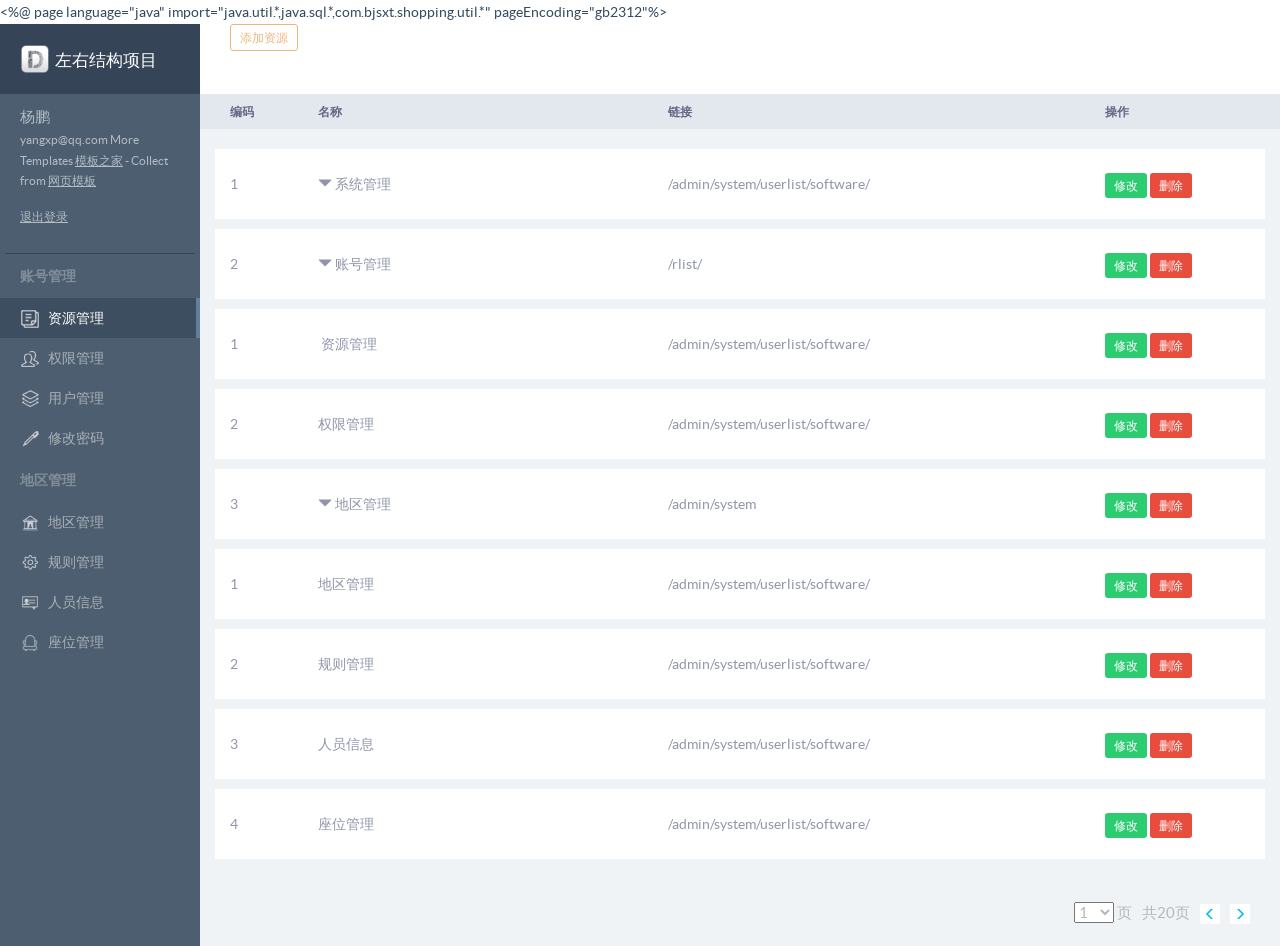
<file: 后台管理模板/index.html>
<%@ page language="java" import="java.util.*,java.sql.*,com.bjsxt.shopping.util.*" pageEncoding="gb2312"%>

<html lang="ch">

    <head>
        <meta charset="utf-8">
        <meta http-equiv="X-UA-Compatible" content="IE=edge">
        <meta name="description" content="左右结构项目，属于大人员的社交工具">
        <meta name="keywords" content="左右结构项目 社交 占座 ">
        <meta name="viewport" content="width=device-width, initial-scale=1, maximum-scale=1, user-scalable=no">
        <meta name="format-detection" content="telephone=no">
        <title>Bootstrap左右结构响应式后台管理模板</title>
        <script src="js/jquery.min.js"></script>
        <script src="js/bootstrap.min.js"></script>
        <script>
            $(function() {
                $(".meun-item").click(function() {
                    $(".meun-item").removeClass("meun-item-active");
                    $(this).addClass("meun-item-active");
                    var itmeObj = $(".meun-item").find("img");
                    itmeObj.each(function() {
                        var items = $(this).attr("src");
                        items = items.replace("_grey.png", ".png");
                        items = items.replace(".png", "_grey.png")
                        $(this).attr("src", items);
                    });
                    var attrObj = $(this).find("img").attr("src");
                    ;
                    attrObj = attrObj.replace("_grey.png", ".png");
                    $(this).find("img").attr("src", attrObj);
                });
                $("#topAD").click(function() {
                    $("#topA").toggleClass(" glyphicon-triangle-right");
                    $("#topA").toggleClass(" glyphicon-triangle-bottom");
                });
                $("#topBD").click(function() {
                    $("#topB").toggleClass(" glyphicon-triangle-right");
                    $("#topB").toggleClass(" glyphicon-triangle-bottom");
                });
                $("#topCD").click(function() {
                    $("#topC").toggleClass(" glyphicon-triangle-right");
                    $("#topC").toggleClass(" glyphicon-triangle-bottom");
                });
                $(".toggle-btn").click(function() {
                    $("#leftMeun").toggleClass("show");
                    $("#rightContent").toggleClass("pd0px");
                })
            })
        </script>
        <!--[if lt IE 9]>
  <script src="js/html5shiv.min.js"></script>
  <script src="js/respond.min.js"></script>
<![endif]-->
        <link href="css/bootstrap.min.css" rel="stylesheet">
        <link rel="stylesheet" type="text/css" href="css/common.css" />
        <link rel="stylesheet" type="text/css" href="css/slide.css" />
        <link rel="stylesheet" type="text/css" href="css/bootstrap.min.css" />
        <link rel="stylesheet" type="text/css" href="css/flat-ui.min.css" />
        <link rel="stylesheet" type="text/css" href="css/jquery.nouislider.css">
    </head>

    <body>
        <div id="wrap">
            <!-- 左侧菜单栏目块 -->
            <div class="leftMeun" id="leftMeun">
                <div id="logoDiv">
                    <p id="logoP"><img id="logo" alt="左右结构项目" src="images/logo.png"><span>左右结构项目</span></p>
                </div>
                <div id="personInfor">
                    <p id="userName">杨鹏</p>
                    <p><span>yangxp@qq.com</span> More Templates <a href="http://www.cssmoban.com/" target="_blank" title="模板之家">模板之家</a> - Collect from <a href="http://www.cssmoban.com/" title="网页模板" target="_blank">网页模板</a></p>
                    <p>
                        <a>退出登录</a>
                    </p>
                </div>
                <div class="meun-title">账号管理</div>
                <div class="meun-item meun-item-active" href="#sour" aria-controls="sour" role="tab" data-toggle="tab"><img src="images/icon_source.png">资源管理</div>
                <div class="meun-item" href="#char" aria-controls="char" role="tab" data-toggle="tab"><img src="images/icon_chara_grey.png">权限管理</div>
                <div class="meun-item" href="#user" aria-controls="user" role="tab" data-toggle="tab"><img src="images/icon_user_grey.png">用户管理</div>
                <div class="meun-item" href="#chan" aria-controls="chan" role="tab" data-toggle="tab"><img src="images/icon_change_grey.png">修改密码</div>
                <div class="meun-title">地区管理</div>
                <div class="meun-item" href="#scho" aria-controls="scho" role="tab" data-toggle="tab"><img src="images/icon_house_grey.png">地区管理</div>
                <div class="meun-item" href="#regu" aria-controls="regu" role="tab" data-toggle="tab"><img src="images/icon_rule_grey.png">规则管理</div>
                <div class="meun-item" href="#stud" aria-controls="stud" role="tab" data-toggle="tab"><img src="images/icon_card_grey.png">人员信息</div>
                <div class="meun-item" href="#sitt" aria-controls="sitt" role="tab" data-toggle="tab"><img src="images/icon_char_grey.png">座位管理</div>
            </div>
            <!-- 右侧具体内容栏目 -->
            <div id="rightContent">
                <a class="toggle-btn" id="nimei">
                    <i class="glyphicon glyphicon-align-justify"></i>
                </a>
                <!-- Tab panes -->
                <div class="tab-content">
                    <!-- 资源管理模块 -->
                    <div role="tabpanel" class="tab-pane active" id="sour">
                        <div class="check-div form-inline">
                            <button class="btn btn-yellow btn-xs" data-toggle="modal" data-target="#addSource">添加资源</button>
                        </div>
                        <div class="data-div">
                            <div class="row tableHeader">
                                <div class="col-lg-1 col-md-1 col-sm-1 col-xs-1 ">
                                    编码
                                </div>
                                <div class="col-lg-4 col-md-4 col-sm-4 col-xs-4">
                                    名称
                                </div>
                                <div class="col-lg-5 col-md-5 col-sm-5 col-xs-5">
                                    链接
                                </div>
                                <div class="col-lg-2 col-md-2 col-sm-2 col-xs-2">
                                    操作
                                </div>
                            </div>
                            <div class="tablebody">
                                <div class="row">
                                    <div class="col-lg-1 col-md-1 col-sm-1 col-xs-1">
                                        1
                                    </div>
                                    <div id="topAD" class="col-lg-4 col-md-4 col-sm-4 col-xs-4" role="button" data-toggle="collapse" data-parent="#accordion" href="#collapseSystem" aria-expanded="true" aria-controls="collapseOne">
                                        <span id="topA" class="glyphicon  glyphicon-triangle-bottom  "></span> <span>系统管理</span>
                                    </div>
                                    <div class="col-lg-5 col-md-5 col-sm-5 col-xs-5">
                                        /admin/system/userlist/software/
                                    </div>
                                    <div class="col-lg-2 col-md-2 col-sm-2 col-xs-2">
                                        <button class="btn btn-success btn-xs" data-toggle="modal" data-target="#changeSource">修改</button>
                                        <button class="btn btn-danger btn-xs" data-toggle="modal" data-target="#deleteSource">删除</button>
                                    </div>
                                </div>

                                <!--系统管理折叠狂-->

                                <div id="collapseSystem" class="collapse in" aria-expanded="true">
                                    <div class="row">
                                        <div class="col-lg-1 col-md-1 col-sm-1 col-xs-1 levl2 ">
                                            2
                                        </div>
                                        <div id="topBD" onClick="changeA()" class="col-lg-4 col-md-4 col-sm-4 col-xs-4 levl2" role="button" data-toggle="collapse" data-parent="#accordion" href="#collapseAccount" aria-expanded="true" aria-controls="collapseOne">
                                            <span onClick="changeB()" id="topB" class="glyphicon glyphicon-triangle-bottom"></span> <span>账号管理</span>
                                        </div>
                                        <div class="col-lg-5 col-md-5 col-sm-5 col-xs-5">
                                            /rlist/
                                        </div>
                                        <div class="col-lg-2 col-md-2 col-sm-2 col-xs-2">
                                            <button class="btn btn-success btn-xs" data-toggle="modal" data-target="#changeSource">修改</button>
                                            <button class="btn btn-danger btn-xs" data-toggle="modal" data-target="#deleteSource">删除</button>
                                        </div>
                                    </div>
                                    <!--用户管理折叠狂-->
                                    <div id="collapseAccount" class="collapse in" aria-expanded="true">
                                        <div class="row">
                                            <div class="col-lg-1 col-md-1 col-sm-1 col-xs-1 levl3 ">
                                                1
                                            </div>
                                            <div class="col-lg-4 col-md-4 col-sm-4 col-xs-4  levl3">
                                                <span class=""> &nbsp;</span><span>资源管理</span>
                                            </div>
                                            <div class="col-lg-5 col-md-5 col-sm-5 col-xs-5">
                                                /admin/system/userlist/software/
                                            </div>
                                            <div class="col-lg-2 col-md-2 col-sm-2 col-xs-2">
                                                <button class="btn btn-success btn-xs" data-toggle="modal" data-target="#changeSource">修改</button>
                                                <button class="btn btn-danger btn-xs" data-toggle="modal" data-target="#deleteSource">删除</button>
                                            </div>
                                        </div>
                                        <div class="row">
                                            <div class="col-lg-1 col-md-1 col-sm-1 col-xs-1  levl3 ">
                                                2
                                            </div>
                                            <div class="col-lg-4 col-md-4 col-sm-4 col-xs-4  levl3">
                                                <span></span><span>权限管理</span>
                                            </div>
                                            <div class="col-lg-5 col-md-5 col-sm-5 col-xs-5">
                                                /admin/system/userlist/software/
                                            </div>
                                            <div class="col-lg-2 col-md-2 col-sm-2 col-xs-2">
                                                <button class="btn btn-success btn-xs" data-toggle="modal" data-target="#changeSource">修改</button>
                                                <button class="btn btn-danger btn-xs" data-toggle="modal" data-target="#deleteSource">删除</button>
                                            </div>
                                        </div>
                                    </div>

                                    <div class="row">
                                        <div class="col-lg-1 col-md-1 col-sm-1 col-xs-1 levl2 ">
                                            3
                                        </div>
                                        <div id="topCD" class="col-lg-4 col-md-4 col-sm-4 col-xs-4 levl2" role="button" data-toggle="collapse" data-parent="#accordion" href="#collapseSchool" aria-expanded="true" aria-controls="collapseOne">
                                            <span id="topC" onClick="changeC()" class="glyphicon glyphicon-triangle-bottom"></span><span> 地区管理</span>
                                        </div>
                                        <div class="col-lg-5 col-md-5 col-sm-5 col-xs-5">
                                            /admin/system
                                        </div>
                                        <div class="col-lg-2 col-md-2 col-sm-2 col-xs-2">
                                            <button class="btn btn-success btn-xs" data-toggle="modal" data-target="#changeSource">修改</button>
                                            <button class="btn btn-danger btn-xs" data-toggle="modal" data-target="#deleteSource">删除</button>
                                        </div>
                                    </div>
                                    <!--地区管理折叠狂-->
                                    <div id="collapseSchool" class="collapse in" aria-expanded="true">
                                        <div class="row">
                                            <div class="col-lg-1 col-md-1 col-sm-1 col-xs-1  levl3">
                                                1
                                            </div>
                                            <div class="col-lg-4 col-md-4 col-sm-4 col-xs-4   levl3">
                                                <span></span><span>地区管理</span>
                                            </div>
                                            <div class="col-lg-5 col-md-5 col-sm-5 col-xs-5">
                                                /admin/system/userlist/software/
                                            </div>
                                            <div class="col-lg-2 col-md-2 col-sm-2 col-xs-2">
                                                <button class="btn btn-success btn-xs" data-toggle="modal" data-target="#changeSource">修改</button>
                                                <button class="btn btn-danger btn-xs" data-toggle="modal" data-target="#deleteSource">删除</button>
                                            </div>
                                        </div>
                                        <div class="row">
                                            <div class="col-lg-1 col-md-1 col-sm-1 col-xs-1 levl3">
                                                2
                                            </div>
                                            <div class="col-lg-4 col-md-4 col-sm-4 col-xs-4  levl3">
                                                <span></span><span>规则管理</span>
                                            </div>
                                            <div class="col-lg-5 col-md-5 col-sm-5 col-xs-5">
                                                /admin/system/userlist/software/
                                            </div>
                                            <div class="col-lg-2 col-md-2 col-sm-2 col-xs-2">
                                                <button class="btn btn-success btn-xs " data-toggle="modal " data-target="#changeSource ">修改</button>
                                                <button class="btn btn-danger btn-xs " data-toggle="modal " data-target="#deleteSource ">删除</button>
                                            </div>
                                        </div>
                                        <div class="row ">
                                            <div class="col-lg-1 col-md-1 col-sm-1 col-xs-1 levl3 ">
                                                3
                                            </div>
                                            <div class="col-lg-4 col-md-4 col-sm-4 col-xs-4 levl3">
                                                <span></span><span>人员信息</span>
                                            </div>
                                            <div class="col-lg-5 col-md-5 col-sm-5 col-xs-5">
                                                /admin/system/userlist/software/
                                            </div>
                                            <div class="col-lg-2 col-md-2 col-sm-2 col-xs-2">
                                                <button class="btn btn-success btn-xs" data-toggle="modal" data-target="#changeSource">修改</button>
                                                <button class="btn btn-danger btn-xs" data-toggle="modal" data-target="#deleteSource">删除</button>
                                            </div>
                                        </div>
                                        <div class="row">
                                            <div class="col-lg-1 col-md-1 col-sm-1 col-xs-1   levl3">
                                                4
                                            </div>
                                            <div class="col-lg-4 col-md-4 col-sm-4 col-xs-4  levl3">
                                                <span></span><span>座位管理</span>
                                            </div>
                                            <div class="col-lg-5 col-md-5 col-sm-5 col-xs-5">
                                                /admin/system/userlist/software/
                                            </div>
                                            <div class="col-lg-2 col-md-2 col-sm-2 col-xs-2 ">
                                                <button class="btn btn-success btn-xs" data-toggle="modal" data-target="#changeSource">修改</button>
                                                <button class="btn btn-danger btn-xs" data-toggle="modal" data-target="#deleteSource">删除</button>
                                            </div>
                                        </div>
                                    </div>
                                </div>
                            </div>
                        </div>
                        <!--页码块-->
                        <footer class="footer">
                            <ul class="pagination">
                                <li>
                                    <select>
                                        <option>1</option>
                                        <option>2</option>
                                        <option>3</option>
                                        <option>4</option>
                                        <option>5</option>
                                        <option>6</option>
                                        <option>7</option>
                                        <option>8</option>
                                        <option>9</option>
                                        <option>10</option>
                                    </select>
                                    页
                                </li>
                                <li class="gray">
                                    共20页
                                </li>
                                <li>
                                    <i class="glyphicon glyphicon-menu-left">
                                    </i>
                                </li>
                                <li>
                                    <i class="glyphicon glyphicon-menu-right">
                                    </i>
                                </li>
                            </ul>
                        </footer>
                        <!--弹出窗口 添加资源-->
                        <div class="modal fade" id="addSource" role="dialog" aria-labelledby="gridSystemModalLabel">
                            <div class="modal-dialog" role="document">
                                <div class="modal-content">
                                    <div class="modal-header">
                                        <button type="button" class="close" data-dismiss="modal" aria-label="Close"><span aria-hidden="true">&times;</span></button>
                                        <h4 class="modal-title" id="gridSystemModalLabel">添加资源</h4>
                                    </div>
                                    <div class="modal-body">
                                        <div class="container-fluid">
                                            <form class="form-horizontal">
                                                <div class="form-group ">
                                                    <label for="sName" class="col-xs-3 control-label">名称：</label>
                                                    <div class="col-xs-8 ">
                                                        <input type="email" class="form-control input-sm duiqi" id="sName" placeholder="">
                                                    </div>
                                                </div>
                                                <div class="form-group">
                                                    <label for="sLink" class="col-xs-3 control-label">链接：</label>
                                                    <div class="col-xs-8 ">
                                                        <input type="" class="form-control input-sm duiqi" id="sLink" placeholder="">
                                                    </div>
                                                </div>
                                                <div class="form-group">
                                                    <label for="sOrd" class="col-xs-3 control-label">排序：</label>
                                                    <div class="col-xs-8">
                                                        <input type="" class="form-control input-sm duiqi" id="sOrd" placeholder="">
                                                    </div>
                                                </div>
                                                <div class="form-group">
                                                    <label for="sKnot" class="col-xs-3 control-label">父节点：</label>
                                                    <div class="col-xs-8">
                                                        <input type="" class="form-control input-sm duiqi" id="sKnot" placeholder="">
                                                    </div>
                                                </div>
                                                <div class="form-group">
                                                    <label for="exampleInput1" class="col-xs-3 control-label">资源类型：</label>
                                                    <div class="col-xs-8">
                                                        <label class="control-label" for="anniu">
                                                            <input type="radio" name="leixing" id="anniu">菜单</label> &nbsp;&nbsp;&nbsp;&nbsp;&nbsp;&nbsp;&nbsp;&nbsp;
                                                        <label class="control-label" for="meun">
                                                            <input type="radio" name="leixing" id="meun"> 按钮</label>
                                                    </div>
                                                </div>
                                            </form>
                                        </div>
                                    </div>
                                    <div class="modal-footer">
                                        <button type="button" class="btn btn-xs btn-xs btn-white" data-dismiss="modal">取 消</button>
                                        <button type="button" class="btn btn-xs btn-xs btn-green">保 存</button>
                                    </div>
                                </div>
                                <!-- /.modal-content -->
                            </div>
                            <!-- /.modal-dialog -->
                        </div>
                        <!-- /.modal -->

                        <!--修改资源弹出窗口-->
                        <div class="modal fade" id="changeSource" role="dialog" aria-labelledby="gridSystemModalLabel">
                            <div class="modal-dialog" role="document">
                                <div class="modal-content">
                                    <div class="modal-header">
                                        <button type="button" class="close" data-dismiss="modal" aria-label="Close"><span aria-hidden="true">&times;</span></button>
                                        <h4 class="modal-title" id="gridSystemModalLabel">修改资源</h4>
                                    </div>
                                    <div class="modal-body">
                                        <div class="container-fluid">
                                            <form class="form-horizontal">
                                                <div class="form-group ">
                                                    <label for="sName" class="col-xs-3 control-label">名称：</label>
                                                    <div class="col-xs-8 ">
                                                        <input type="email" class="form-control input-sm duiqi" id="sName" placeholder="">
                                                    </div>
                                                </div>
                                                <div class="form-group">
                                                    <label for="sLink" class="col-xs-3 control-label">链接：</label>
                                                    <div class="col-xs-8 ">
                                                        <input type="" class="form-control input-sm duiqi" id="sLink" placeholder="">
                                                    </div>
                                                </div>
                                                <div class="form-group">
                                                    <label for="sOrd" class="col-xs-3 control-label">排序：</label>
                                                    <div class="col-xs-8">
                                                        <input type="" class="form-control input-sm duiqi" id="sOrd" placeholder="">
                                                    </div>
                                                </div>
                                                <div class="form-group">
                                                    <label for="sKnot" class="col-xs-3 control-label">父节点：</label>
                                                    <div class="col-xs-8">
                                                        <input type="" class="form-control input-sm duiqi" id="sKnot" placeholder="">
                                                    </div>
                                                </div>
                                                <div class="form-group">
                                                    <label for="exampleInput1" class="col-xs-3 control-label">资源类型：</label>
                                                    <div class="col-xs-8">
                                                        <label class="control-label" for="anniu">
                                                            <input type="radio" name="leixing" id="anniu">菜单</label> &nbsp;&nbsp;&nbsp;&nbsp;&nbsp;&nbsp;&nbsp;&nbsp;
                                                        <label class="control-label" for="meun">
                                                            <input type="radio" name="leixing" id="meun"> 按钮</label>
                                                    </div>
                                                </div>
                                            </form>
                                        </div>
                                    </div>
                                    <div class="modal-footer">
                                        <button type="button" class="btn btn-xs btn-white" data-dismiss="modal">取 消</button>
                                        <button type="button" class="btn btn-xs btn-green">保 存</button>
                                    </div>
                                </div>
                                <!-- /.modal-content -->
                            </div>
                            <!-- /.modal-dialog -->
                        </div>
                        <!-- /.modal -->
                        <!--弹出删除资源警告窗口-->
                        <div class="modal fade" id="deleteSource" role="dialog" aria-labelledby="gridSystemModalLabel">
                            <div class="modal-dialog" role="document">
                                <div class="modal-content">
                                    <div class="modal-header">
                                        <button type="button" class="close" data-dismiss="modal" aria-label="Close"><span aria-hidden="true">&times;</span></button>
                                        <h4 class="modal-title" id="gridSystemModalLabel">提示</h4>
                                    </div>
                                    <div class="modal-body">
                                        <div class="container-fluid">
                                            确定要删除该资源？删除后不可恢复！
                                        </div>
                                    </div>
                                    <div class="modal-footer">
                                        <button type="button" class="btn btn-xs btn-white" data-dismiss="modal">取 消</button>
                                        <button type="button" class="btn btn-xs btn-danger">保 存</button>
                                    </div>
                                </div>
                                <!-- /.modal-content -->
                            </div>
                            <!-- /.modal-dialog -->
                        </div>
                        <!-- /.modal -->
                    </div>
                    <!-- 权限管理模块 -->
                    <div role="tabpanel" class="tab-pane" id="char">

                        <div class="check-div">
                            <button class="btn btn-yellow btn-xs" data-toggle="modal" data-target="#addChar">添加权限</button>
                        </div>
                        <div class="data-div">
                            <div class="row tableHeader">
                                <div class="col-xs-1 ">
                                    编码
                                </div>
                                <div class="col-xs-4">
                                    权限名
                                </div>
                                <div class="col-xs-5">
                                    描述
                                </div>
                                <div class="col-xs-2">
                                    操作
                                </div>
                            </div>
                            <div class="tablebody">
                                <div class="row">
                                    <div class="col-xs-1 ">
                                        1
                                    </div>
                                    <div class="col-xs-4">
                                    </span><span>管理员</span>
                            </div>
                            <div class="col-xs-5">
                                管理员具有超年权限
                            </div>
                            <div class="col-xs-2">
                                <button class="btn btn-success btn-xs" data-toggle="modal" data-target="#changeChar">修改</button>
                                <button class="btn btn-danger btn-xs" data-toggle="modal" data-target="#deleteChar">删除</button>
                            </div>
                        </div>
                        <div class="row">
                            <div class="col-xs-1 ">
                                2
                            </div>
                            <div class="col-xs-4">
                                <span>游客</span>
                            </div>
                            <div class="col-xs-5">
                                可以查看信息
                            </div>
                            <div class="col-xs-2">
                                <button class="btn btn-success btn-xs">修改</button>
                                <button class="btn btn-danger btn-xs">删除</button>
                            </div>
                        </div>

                    </div>

                </div>
                <!--页码块-->
                <footer class="footer">
                    <ul class="pagination">
                        <li>
                            <select>
                                <option>1</option>
                                <option>2</option>
                                <option>3</option>
                                <option>4</option>
                                <option>5</option>
                                <option>6</option>
                                <option>7</option>
                                <option>8</option>
                                <option>9</option>
                                <option>10</option>
                            </select>
                            页
                        </li>
                        <li class="gray">
                            共20页
                        </li>
                        <li>
                            <i class="glyphicon glyphicon-menu-left">
                            </i>
                        </li>
                        <li>
                            <i class="glyphicon glyphicon-menu-right">
                            </i>
                        </li>
                    </ul>
                </footer>
                <!--增加权限弹出窗口-->
                <div class="modal fade" id="addChar" role="dialog" aria-labelledby="gridSystemModalLabel">
                    <div class="modal-dialog" role="document">
                        <div class="modal-content">
                            <div class="modal-header">
                                <button type="button" class="close" data-dismiss="modal" aria-label="Close"><span aria-hidden="true">&times;</span></button>
                                <h4 class="modal-title" id="gridSystemModalLabel">添加权限</h4>
                            </div>
                            <div class="modal-body">
                                <div class="container-fluid">
                                    <form class="form-horizontal">
                                        <div class="form-group ">
                                            <label for="sName" class="col-xs-3 control-label">权限名：</label>
                                            <div class="col-xs-6 ">
                                                <input type="email" class="form-control input-sm duiqi" id="sName" placeholder="">
                                            </div>
                                        </div>
                                        <div class="form-group">
                                            <label for="sLink" class="col-xs-3 control-label">描述：</label>
                                            <div class="col-xs-6 ">
                                                <textarea class="form-control input-sm duiqi"></textarea>
                                            </div>
                                        </div>
                                        <div class="form-group">
                                            <label for="sOrd" class="col-xs-3 control-label">系统资源：</label>
                                            <div class="col-xs-6">
                                                <input type="" class="form-control input-sm duiqi" id="sOrd" placeholder="">
                                            </div>
                                        </div>

                                    </form>
                                </div>
                            </div>
                            <div class="modal-footer">
                                <button type="button" class="btn btn-xs btn-white" data-dismiss="modal">取 消</button>
                                <button type="button" class="btn btn-xs btn-green">保 存</button>
                            </div>
                        </div>
                        <!-- /.modal-content -->
                    </div>
                    <!-- /.modal-dialog -->
                </div>
                <!-- /.modal -->

                <!--修改权限弹出窗口-->
                <div class="modal fade" id="changeChar" role="dialog" aria-labelledby="gridSystemModalLabel">
                    <div class="modal-dialog" role="document">
                        <div class="modal-content">
                            <div class="modal-header">
                                <button type="button" class="close" data-dismiss="modal" aria-label="Close"><span aria-hidden="true">&times;</span></button>
                                <h4 class="modal-title" id="gridSystemModalLabel">修改权限</h4>
                            </div>
                            <div class="modal-body">
                                <div class="container-fluid">
                                    <form class="form-horizontal">
                                        <div class="form-group ">
                                            <label for="sName" class="col-xs-3 control-label">权限名：</label>
                                            <div class="col-xs-6 ">
                                                <input type="email" class="form-control input-sm duiqi" id="sName" placeholder="">
                                            </div>
                                        </div>
                                        <div class="form-group">
                                            <label for="sLink" class="col-xs-3 control-label">描述：</label>
                                            <div class="col-xs-6 ">
                                                <textarea class="form-control input-sm duiqi"></textarea>
                                            </div>
                                        </div>
                                        <div class="form-group">
                                            <label for="sOrd" class="col-xs-3 control-label">系统资源：</label>
                                            <div class="col-xs-6">
                                                <input type="" class="form-control input-sm duiqi" id="sOrd" placeholder="">
                                            </div>
                                        </div>

                                    </form>
                                </div>
                            </div>
                            <div class="modal-footer">
                                <button type="button" class="btn btn-xs btn-white" data-dismiss="modal">取 消</button>
                                <button type="button" class="btn btn-xs btn-green">保 存</button>
                            </div>
                        </div>
                        <!-- /.modal-content -->
                    </div>
                    <!-- /.modal-dialog -->
                </div>
                <!-- /.modal -->

                <!--弹出删除权限警告窗口-->
                <div class="modal fade" id="deleteChar" role="dialog" aria-labelledby="gridSystemModalLabel">
                    <div class="modal-dialog" role="document">
                        <div class="modal-content">
                            <div class="modal-header">
                                <button type="button" class="close" data-dismiss="modal" aria-label="Close"><span aria-hidden="true">&times;</span></button>
                                <h4 class="modal-title" id="gridSystemModalLabel">提示</h4>
                            </div>
                            <div class="modal-body">
                                <div class="container-fluid">
                                    确定要删除该权限？删除后不可恢复！
                                </div>
                            </div>
                            <div class="modal-footer">
                                <button type="button" class="btn btn-xs btn-white" data-dismiss="modal">取 消</button>
                                <button type="button" class="btn btn-xs btn-danger">保 存</button>
                            </div>
                        </div>
                        <!-- /.modal-content -->
                    </div>
                    <!-- /.modal-dialog -->
                </div>
                <!-- /.modal -->

            </div>
            <!--用户管理模块-->
            <div role="tabpanel" class="tab-pane" id="user">
                <div class="check-div form-inline">
                    <div class="col-xs-3">
                        <button class="btn btn-yellow btn-xs" data-toggle="modal" data-target="#addUser">添加用户 </button>
                    </div>
                    <div class="col-xs-4">
                        <input type="text" class="form-control input-sm" placeholder="输入文字搜索">
                        <button class="btn btn-white btn-xs ">查 询 </button>
                    </div>
                    <div class="col-lg-3 col-lg-offset-2 col-xs-4" style=" padding-right: 40px;text-align: right;">
                        <label for="paixu">排序:&nbsp;</label>
                        <select class=" form-control">
                            <option>地区</option>
                            <option>地区</option>
                            <option>班期</option>
                            <option>性别</option>
                            <option>年龄</option>
                            <option>份数</option>
                        </select>
                    </div>
                </div>
                <div class="data-div">
                    <div class="row tableHeader">
                        <div class="col-xs-2 ">
                            用户名
                        </div>
                        <div class="col-xs-2">
                            地区
                        </div>
                        <div class="col-xs-2">
                            真实姓名
                        </div>
                        <div class="col-xs-2">
                            电话
                        </div>
                        <div class="col-xs-2">
                            状态
                        </div>
                        <div class="col-xs-2">
                            操作
                        </div>
                    </div>
                    <div class="tablebody">

                        <div class="row">
                            <div class="col-xs-2 ">
                                goodmoning
                            </div>
                            <div class="col-xs-2">
                                国际关系地区
                            </div>
                            <div class="col-xs-2">
                                李豆豆
                            </div>
                            <div class="col-xs-2">
                                13688889999
                            </div>
                            <div class="col-xs-2">
                                状态
                            </div>
                            <div class="col-xs-2">
                                <button class="btn btn-success btn-xs" data-toggle="modal" data-target="#reviseUser">修改</button>
                                <button class="btn btn-danger btn-xs" data-toggle="modal" data-target="#deleteUser">删除</button>
                            </div>
                        </div>

                    </div>

                </div>
                <!--页码块-->
                <footer class="footer">
                    <ul class="pagination">
                        <li>
                            <select>
                                <option>1</option>
                                <option>2</option>
                                <option>3</option>
                                <option>4</option>
                                <option>5</option>
                                <option>6</option>
                                <option>7</option>
                                <option>8</option>
                                <option>9</option>
                                <option>10</option>
                            </select>
                            页
                        </li>
                        <li class="gray">
                            共20页
                        </li>
                        <li>
                            <i class="glyphicon glyphicon-menu-left">
                            </i>
                        </li>
                        <li>
                            <i class="glyphicon glyphicon-menu-right">
                            </i>
                        </li>
                    </ul>
                </footer>

                <!--弹出添加用户窗口-->
                <div class="modal fade" id="addUser" role="dialog" aria-labelledby="gridSystemModalLabel">
                    <div class="modal-dialog" role="document">
                        <div class="modal-content">
                            <div class="modal-header">
                                <button type="button" class="close" data-dismiss="modal" aria-label="Close"><span aria-hidden="true">&times;</span></button>
                                <h4 class="modal-title" id="gridSystemModalLabel">添加用户</h4>
                            </div>
                            <div class="modal-body">
                                <div class="container-fluid">
                                    <form class="form-horizontal">
                                        <div class="form-group ">
                                            <label for="sName" class="col-xs-3 control-label">用户名：</label>
                                            <div class="col-xs-8 ">
                                                <input type="email" class="form-control input-sm duiqi" id="sName" placeholder="">
                                            </div>
                                        </div>
                                        <div class="form-group">
                                            <label for="sLink" class="col-xs-3 control-label">真实姓名：</label>
                                            <div class="col-xs-8 ">
                                                <input type="" class="form-control input-sm duiqi" id="sLink" placeholder="">
                                            </div>
                                        </div>
                                        <div class="form-group">
                                            <label for="sOrd" class="col-xs-3 control-label">电子邮箱：</label>
                                            <div class="col-xs-8">
                                                <input type="" class="form-control input-sm duiqi" id="sOrd" placeholder="">
                                            </div>
                                        </div>
                                        <div class="form-group">
                                            <label for="sKnot" class="col-xs-3 control-label">电话：</label>
                                            <div class="col-xs-8">
                                                <input type="" class="form-control input-sm duiqi" id="sKnot" placeholder="">
                                            </div>
                                        </div>
                                        <div class="form-group">
                                            <label for="sKnot" class="col-xs-3 control-label">地区：</label>
                                            <div class="col-xs-8">
                                                <select class=" form-control select-duiqi">
                                                    <option value="">国际关系地区</option>
                                                    <option value="">北京大学</option>
                                                    <option value="">天津大学</option>
                                                </select>
                                            </div>
                                        </div>
                                        <div class="form-group">
                                            <label for="sKnot" class="col-xs-3 control-label">权限：</label>
                                            <div class="col-xs-8">
                                                <select class=" form-control select-duiqi">
                                                    <option value="">管理员</option>
                                                    <option value="">普通用户</option>
                                                    <option value="">游客</option>
                                                </select>
                                            </div>
                                        </div>
                                        <div class="form-group">
                                            <label for="situation" class="col-xs-3 control-label">状态：</label>
                                            <div class="col-xs-8">
                                                <label class="control-label" for="anniu">
                                                    <input type="radio" name="situation" id="normal">正常</label> &nbsp;&nbsp;&nbsp;&nbsp;&nbsp;&nbsp;&nbsp;&nbsp;
                                                <label class="control-label" for="meun">
                                                    <input type="radio" name="situation" id="forbid"> 禁用</label>
                                            </div>
                                        </div>
                                    </form>
                                </div>
                            </div>
                            <div class="modal-footer">
                                <button type="button" class="btn btn-xs btn-white" data-dismiss="modal">取 消</button>
                                <button type="button" class="btn btn-xs btn-green">保 存</button>
                            </div>
                        </div>
                        <!-- /.modal-content -->
                    </div>
                    <!-- /.modal-dialog -->
                </div>
                <!-- /.modal -->

                <!--弹出修改用户窗口-->
                <div class="modal fade" id="reviseUser" role="dialog" aria-labelledby="gridSystemModalLabel">
                    <div class="modal-dialog" role="document">
                        <div class="modal-content">
                            <div class="modal-header">
                                <button type="button" class="close" data-dismiss="modal" aria-label="Close"><span aria-hidden="true">&times;</span></button>
                                <h4 class="modal-title" id="gridSystemModalLabel">修改用户</h4>
                            </div>
                            <div class="modal-body">
                                <div class="container-fluid">
                                    <form class="form-horizontal">
                                        <div class="form-group ">
                                            <label for="sName" class="col-xs-3 control-label">用户名：</label>
                                            <div class="col-xs-8 ">
                                                <input type="email" class="form-control input-sm duiqi" id="sName" placeholder="">
                                            </div>
                                        </div>
                                        <div class="form-group">
                                            <label for="sLink" class="col-xs-3 control-label">真实姓名：</label>
                                            <div class="col-xs-8 ">
                                                <input type="" class="form-control input-sm duiqi" id="sLink" placeholder="">
                                            </div>
                                        </div>
                                        <div class="form-group">
                                            <label for="sOrd" class="col-xs-3 control-label">电子邮箱：</label>
                                            <div class="col-xs-8">
                                                <input type="" class="form-control input-sm duiqi" id="sOrd" placeholder="">
                                            </div>
                                        </div>
                                        <div class="form-group">
                                            <label for="sKnot" class="col-xs-3 control-label">电话：</label>
                                            <div class="col-xs-8">
                                                <input type="" class="form-control input-sm duiqi" id="sKnot" placeholder="">
                                            </div>
                                        </div>
                                        <div class="form-group">
                                            <label for="sKnot" class="col-xs-3 control-label">地区：</label>
                                            <div class="col-xs-8">
                                                <input type="" class="form-control input-sm duiqi" id="sKnot" placeholder="">
                                            </div>
                                        </div>
                                        <div class="form-group">
                                            <label for="sKnot" class="col-xs-3 control-label">权限：</label>
                                            <div class="col-xs-8">
                                                <input type="" class="form-control input-sm duiqi" id="sKnot" placeholder="">
                                            </div>
                                        </div>
                                        <div class="form-group">
                                            <label for="situation" class="col-xs-3 control-label">状态：</label>
                                            <div class="col-xs-8">
                                                <label class="control-label" for="anniu">
                                                    <input type="radio" name="situation" id="normal">正常</label> &nbsp;&nbsp;&nbsp;&nbsp;&nbsp;&nbsp;&nbsp;&nbsp;
                                                <label class="control-label" for="meun">
                                                    <input type="radio" name="situation" id="forbid"> 禁用</label>
                                            </div>
                                        </div>
                                    </form>
                                </div>
                            </div>
                            <div class="modal-footer">
                                <button type="button" class="btn btn-xs btn-white" data-dismiss="modal">取 消</button>
                                <button type="button" class="btn btn-xs btn-green">保 存</button>
                            </div>
                        </div>
                        <!-- /.modal-content -->
                    </div>
                    <!-- /.modal-dialog -->
                </div>
                <!-- /.modal -->

                <!--弹出删除用户警告窗口-->
                <div class="modal fade" id="deleteUser" role="dialog" aria-labelledby="gridSystemModalLabel">
                    <div class="modal-dialog" role="document">
                        <div class="modal-content">
                            <div class="modal-header">
                                <button type="button" class="close" data-dismiss="modal" aria-label="Close"><span aria-hidden="true">&times;</span></button>
                                <h4 class="modal-title" id="gridSystemModalLabel">提示</h4>
                            </div>
                            <div class="modal-body">
                                <div class="container-fluid">
                                    确定要删除该用户？删除后不可恢复！
                                </div>
                            </div>
                            <div class="modal-footer">
                                <button type="button" class="btn btn-xs btn-white" data-dismiss="modal">取 消</button>
                                <button type="button" class="btn  btn-xs btn-danger">保 存</button>
                            </div>
                        </div>
                        <!-- /.modal-content -->
                    </div>
                    <!-- /.modal-dialog -->
                </div>
                <!-- /.modal -->

            </div>
            <!-- 修改密码模块 -->
            <div role="tabpanel" class="tab-pane" id="chan">
                <div class="check-div">
                    原始密码为12312313
                </div>
                <div style="padding: 50px 0;margin-top: 50px;background-color: #fff; text-align: right;width: 420px;margin: 50px auto;">
                    <form class="form-horizontal">
                        <div class="form-group">
                            <label for="sKnot" class="col-xs-4 control-label">原密码：</label>
                            <div class="col-xs-5">
                                <input type="" class="form-control input-sm duiqi" id="sKnot" placeholder="" style="margin-top: 7px;">
                            </div>
                        </div>
                        <div class="form-group">
                            <label for="sKnot" class="col-xs-4 control-label">新密码：</label>
                            <div class="col-xs-5">
                                <input type="" class="form-control input-sm duiqi" id="sKnot" placeholder="" style="margin-top: 7px;">
                            </div>
                        </div>
                        <div class="form-group">
                            <label for="sKnot" class="col-xs-4 control-label">重复密码：</label>
                            <div class="col-xs-5">
                                <input type="" class="form-control input-sm duiqi" id="sKnot" placeholder="" style="margin-top: 7px;">
                            </div>
                        </div>
                        <div class="form-group text-right">
                            <div class="col-xs-offset-4 col-xs-5" style="margin-left: 169px;">
                                <button type="reset" class="btn btn-xs btn-white">取 消</button>
                                <button type="submit" class="btn btn-xs btn-green">保存</button>
                            </div>
                        </div>
                    </form>
                </div>

            </div>
            <!--地区管理模块-->
            <div role="tabpanel" class="tab-pane" id="scho">

                <div class="check-div form-inline">
                    <div class="col-xs-3">
                        <button class="btn btn-yellow btn-xs" data-toggle="modal" data-target="#addSchool">添加地区 </button>
                    </div>
                    <div class="col-lg-4 col-xs-5">
                        <input type="text" class=" form-control input-sm " placeholder="输入文字搜索">
                        <button class="btn btn-white btn-xs ">查 询 </button>
                    </div>
                    <div class="col-lg-3 col-lg-offset-1 col-xs-3" style="padding-right: 40px;text-align: right;float: right;">
                        <label for="paixu">排序:&nbsp;</label>
                        <select class="form-control">
                            <option>地区</option>
                            <option>排名</option>
                        </select>
                    </div>
                </div>
                <div class="data-div">
                    <div class="row tableHeader">
                        <div class="col-xs-1 ">
                            编码
                        </div>
                        <div class="col-xs-2 ">
                            地区
                        </div>
                        <div class="col-xs-1">
                            经度
                        </div>
                        <div class="col-xs-1">
                            维度
                        </div>
                        <div class="col-xs-2">
                            建筑信息
                        </div>
                        <div class="col-xs-2">
                            人员列表
                        </div>
                        <div class="col-xs-2">
                            操作
                        </div>
                    </div>
                    <div class="tablebody">

                        <div class="row">
                            <div class="col-xs-1 ">
                                1
                            </div>
                            <div class="col-xs-2">
                                国际关系地区
                            </div>
                            <div class="col-xs-1">
                                45.0
                            </div>
                            <div class="col-xs-1">
                                95.90
                            </div>
                            <div class="col-xs-2">
                                <a class="linkCcc">查看</a>
                            </div>
                            <div class="col-xs-2">
                                <a class="linkCcc">查看</a>
                            </div>
                            <div class="col-xs-2">
                                <button class="btn btn-success btn-xs" data-toggle="modal" data-target="#reviseSchool">修改</button>
                                <button class="btn btn-danger btn-xs" data-toggle="modal" data-target="#deleteSchool">删除</button>
                            </div>
                        </div>

                    </div>

                </div>
                <!--页码块-->
                <footer class="footer">
                    <ul class="pagination">
                        <li>
                            <select>
                                <option>1</option>
                                <option>2</option>
                                <option>3</option>
                                <option>4</option>
                                <option>5</option>
                                <option>6</option>
                                <option>7</option>
                                <option>8</option>
                                <option>9</option>
                                <option>10</option>
                            </select>
                            页
                        </li>
                        <li class="gray">
                            共20页
                        </li>
                        <li>
                            <i class="glyphicon glyphicon-menu-left">
                            </i>
                        </li>
                        <li>
                            <i class="glyphicon glyphicon-menu-right">
                            </i>
                        </li>
                    </ul>
                </footer>

                <!--弹出添加用户窗口-->
                <div class="modal fade" id="addSchool" role="dialog" aria-labelledby="gridSystemModalLabel">
                    <div class="modal-dialog" role="document">
                        <div class="modal-content">
                            <div class="modal-header">
                                <button type="button" class="close" data-dismiss="modal" aria-label="Close"><span aria-hidden="true">&times;</span></button>
                                <h4 class="modal-title" id="gridSystemModalLabel">添加地区</h4>
                            </div>
                            <div class="modal-body">
                                <div class="container-fluid">
                                    <form class="form-horizontal">
                                        <div class="form-group ">
                                            <label for="sName" class="col-xs-3 control-label">地区名称：</label>
                                            <div class="col-xs-8 ">
                                                <input type="email" class="form-control input-sm duiqi" id="sName" placeholder="">
                                            </div>
                                        </div>
                                        <div class="form-group ">
                                            <label for="sName" class="col-xs-3 control-label">经度：</label>
                                            <div class="col-xs-8 ">
                                                <input type="email" class="form-control input-sm duiqi" id="sName" placeholder="">
                                            </div>
                                        </div>
                                        <div class="form-group">
                                            <label for="sLink" class="col-xs-3 control-label">纬度：</label>
                                            <div class="col-xs-8 ">
                                                <input type="" class="form-control input-sm duiqi" id="sLink" placeholder="">
                                            </div>
                                        </div>
                                        <div class="form-group">
                                            <label for="sOrd" class="col-xs-3 control-label">简称：</label>
                                            <div class="col-xs-8">
                                                <input type="" class="form-control input-sm duiqi" id="sOrd" placeholder="">
                                            </div>
                                        </div>
                                    </form>
                                </div>
                            </div>
                            <div class="modal-footer">
                                <button type="button" class="btn btn-xs btn-white" data-dismiss="modal">取 消</button>
                                <button type="button" class="btn btn-xs btn-green">保 存</button>
                            </div>
                        </div>
                        <!-- /.modal-content -->
                    </div>
                    <!-- /.modal-dialog -->
                </div>
                <!-- /.modal -->

                <!--弹出修改用户窗口-->
                <div class="modal fade" id="reviseSchool" role="dialog" aria-labelledby="gridSystemModalLabel">
                    <div class="modal-dialog" role="document">
                        <div class="modal-content">
                            <div class="modal-header">
                                <button type="button" class="close" data-dismiss="modal" aria-label="Close"><span aria-hidden="true">&times;</span></button>
                                <h4 class="modal-title" id="gridSystemModalLabel">修改地区</h4>
                            </div>
                            <div class="modal-body">
                                <div class="container-fluid">
                                    <form class="form-horizontal">
                                        <div class="form-group ">
                                            <label for="sName" class="col-xs-3 control-label">地区名称：</label>
                                            <div class="col-xs-8 ">
                                                <input type="email" class="form-control input-sm duiqi" id="sName" placeholder="">
                                            </div>
                                        </div>
                                        <div class="form-group ">
                                            <label for="sName" class="col-xs-3 control-label">经度：</label>
                                            <div class="col-xs-8 ">
                                                <input type="email" class="form-control input-sm duiqi" id="sName" placeholder="">
                                            </div>
                                        </div>
                                        <div class="form-group">
                                            <label for="sLink" class="col-xs-3 control-label">纬度：</label>
                                            <div class="col-xs-8 ">
                                                <input type="" class="form-control input-sm duiqi" id="sLink" placeholder="">
                                            </div>
                                        </div>
                                        <div class="form-group">
                                            <label for="sOrd" class="col-xs-3 control-label">简称：</label>
                                            <div class="col-xs-8">
                                                <input type="" class="form-control input-sm duiqi" id="sOrd" placeholder="">
                                            </div>
                                        </div>
                                    </form>
                                </div>
                            </div>
                            <div class="modal-footer">
                                <button type="button" class="btn btn-xs btn-white" data-dismiss="modal">取 消</button>
                                <button type="button" class="btn btn-xs btn-green">保 存</button>
                            </div>
                        </div>
                        <!-- /.modal-content -->
                    </div>
                    <!-- /.modal-dialog -->
                </div>
                <!-- /.modal -->

                <!--弹出删除用户警告窗口-->
                <div class="modal fade" id="deleteSchool" role="dialog" aria-labelledby="gridSystemModalLabel">
                    <div class="modal-dialog" role="document">
                        <div class="modal-content">
                            <div class="modal-header">
                                <button type="button" class="close" data-dismiss="modal" aria-label="Close"><span aria-hidden="true">&times;</span></button>
                                <h4 class="modal-title" id="gridSystemModalLabel">提示</h4>
                            </div>
                            <div class="modal-body">
                                <div class="container-fluid">
                                    确定要删除该地区？删除后不可恢复！
                                </div>
                            </div>
                            <div class="modal-footer">
                                <button type="button" class="btn btn-xs btn-white" data-dismiss="modal">取 消</button>
                                <button type="button" class="btn btn-xs btn-danger">保 存</button>
                            </div>
                        </div>
                        <!-- /.modal-content -->
                    </div>
                    <!-- /.modal-dialog -->
                </div>
                <!-- /.modal -->

            </div>
            <!--规则管理模块-->
            <div role="tabpanel" class="tab-pane" id="regu" style="padding-top: 50px;">
                <div class="data-div">
                    <div class="tablebody col-lg-10 col-lg-offset-1">
                        <div class="row">
                            <div class="col-xs-3" style="padding-right: 0;">签到超时时间</div>
                            <div class="col-xs-7 expand-col">
                                <div class="slider-minmax1">
                                </div>
                                <div class="row top100">
                                    <span class="left">0</span>
                                    <span class="right">30</span>
                                </div>
                            </div>
                            <div class="col-xs-2">
                                <button class="btn btn-xs btn-white">默认值</button>
                            </div>
                        </div>
                        <div class="row">
                            <div class="col-xs-3" style="padding-right: 0;">抢座超时时间</div>
                            <div class="col-xs-7 expand-col">
                                <div class="slider-minmax2">
                                </div>
                                <div class="row top100">
                                    <span class="left">0</span>
                                    <span class="right">15</span>
                                </div>
                            </div>
                            <div class="col-xs-2">
                                <button class="btn btn-xs btn-white">默认值</button>
                            </div>
                        </div>

                        <div class="row">
                            <div class="col-xs-3" style="padding-right: 0;">临时离开超时时间</div>
                            <div class="col-xs-7 expand-col">
                                <div class="slider-minmax3">
                                </div>
                                <div class="row top100">
                                    <span class="left">0</span>
                                    <span class="right">60</span>
                                </div>
                            </div>
                            <div class="col-xs-2">
                                <button class="btn btn-xs btn-white">默认值</button>
                            </div>
                        </div>
                        <div class="row">
                            <div class="col-xs-3" style="padding-right: 0;">违约次数冻结上限</div>
                            <div class="col-xs-7 expand-col">
                                <div class="slider-minmax4">
                                </div>
                                <div class="row top100">
                                    <span class="left">0</span>
                                    <span class="right">100</span>
                                </div>
                            </div>
                            <div class="col-xs-2">
                                <button class="btn btn-xs btn-white">默认值</button>
                            </div>
                        </div>
                        <div class="row">
                            <div class="col-xs-3" style="padding-right: 0;">可预约天数</div>
                            <div class="col-xs-7 expand-col">
                                <div class="slider-minmax5">
                                </div>
                                <div class="row top100">
                                    <span class="left">0</span>
                                    <span class="right">7</span>
                                </div>
                            </div>
                            <div class="col-xs-2">
                                <button class="btn btn-xs btn-white">默认值</button>
                            </div>
                        </div>
                        <div class="row">
                            <div class="col-xs-3" style="padding-right: 0;">最大未完成预约数</div>
                            <div class="col-xs-7 expand-col">
                                <div class="slider-minmax6">
                                </div>
                                <div class="row top100">
                                    <span class="left">0</span>
                                    <span class="right">10</span>
                                </div>
                            </div>
                            <div class="col-xs-2">
                                <button class="btn btn-xs btn-white">默认值</button>
                            </div>
                        </div>
                        <div class="modal-footer">
                            <button type="button" class="btn btn-xs btn-white" data-dismiss="modal">取 消</button>
                            <button type="button" class="btn btn-xs btn-green">保 存</button>
                        </div>
                    </div>
                </div>
            </div>
            <!--时间段管理模块-->
            <div role="tabpanel" class="tab-pane" id="time">
                <div class="check-div form-inline">
                    <span href="#sitt" aria-controls="sitt" role="tab" data-toggle="tab" style="cursor: pointer;"><span class="glyphicon glyphicon glyphicon-chevron-left"></span>&nbsp;&nbsp;返回上一页</span>

                    &nbsp;&nbsp;&nbsp;&nbsp;&nbsp;&nbsp;&nbsp;&nbsp;&nbsp;&nbsp;&nbsp;&nbsp;&nbsp;&nbsp;&nbsp;&nbsp;&nbsp;&nbsp;&nbsp;&nbsp;&nbsp;&nbsp;&nbsp;&nbsp; &nbsp;&nbsp;&nbsp;&nbsp;&nbsp;&nbsp;&nbsp;&nbsp;&nbsp;&nbsp;&nbsp;&nbsp;&nbsp;&nbsp;&nbsp;&nbsp;&nbsp;&nbsp;&nbsp;&nbsp;&nbsp;&nbsp;&nbsp;&nbsp;
                    &nbsp;&nbsp;&nbsp;&nbsp;&nbsp;&nbsp;&nbsp;&nbsp;&nbsp;&nbsp;&nbsp;&nbsp;&nbsp;&nbsp;&nbsp;&nbsp;&nbsp;&nbsp;&nbsp;&nbsp;&nbsp;&nbsp;&nbsp;&nbsp; &nbsp;&nbsp;&nbsp;&nbsp;&nbsp;&nbsp;&nbsp;&nbsp;&nbsp;&nbsp;&nbsp;&nbsp;&nbsp;&nbsp;&nbsp;&nbsp;&nbsp;&nbsp;&nbsp;&nbsp;&nbsp;&nbsp;&nbsp;&nbsp;
                    &nbsp;&nbsp;&nbsp;&nbsp;&nbsp;&nbsp;&nbsp;&nbsp;&nbsp;&nbsp;&nbsp;&nbsp;&nbsp;&nbsp;&nbsp;&nbsp;&nbsp;&nbsp;&nbsp;&nbsp;&nbsp;&nbsp;&nbsp;&nbsp; &nbsp;&nbsp;&nbsp;&nbsp;&nbsp;&nbsp;&nbsp;&nbsp;&nbsp;&nbsp;&nbsp;&nbsp;&nbsp;&nbsp;&nbsp;&nbsp;&nbsp;&nbsp;&nbsp;&nbsp;&nbsp;&nbsp;&nbsp;&nbsp;
                    <button class="btn btn-yellow btn-xs " data-toggle="modal" data-target="#addTime">添加时间段 </button>

                </div>
                <div class="data-div">
                    <div class="row tableHeader">
                        <div class="col-xs-3 ">
                            编码
                        </div>
                        <div class="col-xs-3">
                            开始
                        </div>
                        <div class="col-xs-3">
                            结束
                        </div>

                        <div class="col-xs-3">
                            操作
                        </div>
                    </div>
                    <div class="tablebody">

                        <div class="row">
                            <div class="col-xs-3 ">
                                6426398978
                            </div>
                            <div class="col-xs-3">
                                10:10
                            </div>
                            <div class="col-xs-3">
                                19:30
                            </div>
                            <div class="col-xs-3">
                                <button class="btn btn-success btn-xs" data-toggle="modal" data-target="#changeTime">修改</button>
                                <button class="btn btn-danger btn-xs" data-toggle="modal" data-target="#deleteTime">删除</button>
                            </div>
                        </div>

                    </div>

                </div>
                <!--页码块-->
                <footer class="footer">
                    <ul class="pagination">
                        <li>
                            <select>
                                <option>1</option>
                                <option>2</option>
                                <option>3</option>
                                <option>4</option>
                                <option>5</option>
                                <option>6</option>
                                <option>7</option>
                                <option>8</option>
                                <option>9</option>
                                <option>10</option>
                            </select>
                            页
                        </li>
                        <li class="gray">
                            共20页
                        </li>
                        <li>
                            <i class="glyphicon glyphicon-menu-left">
                            </i>
                        </li>
                        <li>
                            <i class="glyphicon glyphicon-menu-right">
                            </i>
                        </li>
                    </ul>
                </footer>

                <!--弹出增加时间段窗口-->
                <div class="modal fade" id="addTime" role="dialog" aria-labelledby="gridSystemModalLabel">
                    <div class="modal-dialog" role="document">
                        <div class="modal-content">
                            <div class="modal-header">
                                <button type="button" class="close" data-dismiss="modal" aria-label="Close"><span aria-hidden="true">&times;</span></button>
                                <h4 class="modal-title" id="gridSystemModalLabel">时间段设置</h4>
                            </div>
                            <div class="modal-body">
                                <div class="container-fluid">
                                    <form class="form-horizontal">
                                        <div class="form-group ">
                                            <label for="sName" class="col-xs-3 control-label">开始时间：</label>
                                            <div class="col-xs-8 ">
                                                <input type="email" class="form-control input-sm" id="sName" placeholder="">
                                            </div>
                                        </div>
                                        <div class="form-group ">
                                            <label for="sName" class="col-xs-3 control-label">结束时间：</label>
                                            <div class="col-xs-8 ">
                                                <input type="email" class="form-control input-sm" id="sName" placeholder="">
                                            </div>
                                        </div>
                                    </form>
                                </div>
                            </div>
                            <div class="modal-footer">
                                <button type="button" class="btn btn-xs btn-white" data-dismiss="modal">取 消</button>
                                <button type="button" class="btn btn-xs btn-green">保 存</button>
                            </div>
                        </div>
                        <!-- /.modal-content -->
                    </div>
                    <!-- /.modal-dialog -->
                </div>
                <!-- /.modal -->

                <!--修改增加时间段窗口-->
                <div class="modal fade" id="changeTime" role="dialog" aria-labelledby="gridSystemModalLabel">
                    <div class="modal-dialog" role="document">
                        <div class="modal-content">
                            <div class="modal-header">
                                <button type="button" class="close" data-dismiss="modal" aria-label="Close"><span aria-hidden="true">&times;</span></button>
                                <h4 class="modal-title" id="gridSystemModalLabel">修改时间段</h4>
                            </div>
                            <div class="modal-body">
                                <div class="container-fluid">
                                    <form class="form-horizontal">
                                        <div class="form-group ">
                                            <label for="sName" class="col-xs-3 control-label">开始时间：</label>
                                            <div class="col-xs-8 ">
                                                <input type="email" class="form-control input-sm duiqi" id="sName" placeholder="">
                                            </div>
                                        </div>
                                        <div class="form-group ">
                                            <label for="sName" class="col-xs-3 control-label">结束时间：</label>
                                            <div class="col-xs-8 ">
                                                <input type="email" class="form-control input-sm duiqi" id="sName" placeholder="">
                                            </div>
                                        </div>
                                    </form>
                                </div>
                            </div>
                            <div class="modal-footer">
                                <button type="button" class="btn btn-xs btn-white" data-dismiss="modal">取 消</button>
                                <button type="button" class="btn btn-green btn-xs">保 存</button>
                            </div>
                        </div>
                        <!-- /.modal-content -->
                    </div>
                    <!-- /.modal-dialog -->
                </div>
                <!-- /.modal -->
                <!--弹出删除时间段警告窗口-->
                <div class="modal fade" id="deleteTime" role="dialog" aria-labelledby="gridSystemModalLabel">
                    <div class="modal-dialog" role="document">
                        <div class="modal-content">
                            <div class="modal-header">
                                <button type="button" class="close" data-dismiss="modal" aria-label="Close"><span aria-hidden="true">&times;</span></button>
                                <h4 class="modal-title" id="gridSystemModalLabel">提示</h4>
                            </div>
                            <div class="modal-body">
                                <div class="container-fluid">
                                    确定要删除该时间段？
                                </div>
                            </div>
                            <div class="modal-footer">
                                <button type="button" class="btn btn-xs btn-white" data-dismiss="modal">取 消</button>
                                <button type="button" class="btn btn-danger btn-xs">保 存</button>
                            </div>
                        </div>
                        <!-- /.modal-content -->
                    </div>
                    <!-- /.modal-dialog -->
                </div>
                <!-- /.modal -->

            </div>
            <!--座位管理模块-->
            <div role="tabpanel" class="tab-pane" id="sitt">

                <div class="check-div form-inline" style="">
                    <div class="col-lg-4 col-xs-7 col-md-6">
                        <button class="btn btn-yellow btn-xs" data-toggle="modal" data-target="#addBuilding">添加楼宇 </button>
                        <label for="paixu">楼宇:&nbsp;</label>
                        <select class=" form-control">
                            <option>第一教学楼</option>
                            <option>逸夫楼</option>
                            <option>综合楼</option>
                            <option>图书馆</option>
                        </select>
                        <button class="btn btn-white btn-xs ">修 改</button>
                    </div>
                    <div class="col-lg-4 col-lg-offset-4 col-xs-4 col-md-5 " style="padding-right: 40px;text-align: right;">
                        <input type="text" class=" form-control input-sm " placeholder="输入文字搜索">
                        <button class="btn btn-white btn-xs ">查 询 </button>
                    </div>
                </div>
                <div class="data-div">
                    <div class="row tableHeader">
                        <div class="col-xs-2 "style="padding-left: 20px;">
                            楼层
                        </div>
                        <div class="col-xs-3"style="padding-left: 20px;">
                            区域
                        </div>
                        <div class="col-xs-2" style="padding-left: 2px;">
                            座位数
                        </div>
                        <div class="col-xs-2">
                            空余座位
                        </div>
                        <div class="col-xs-3">
                            操作
                        </div>
                    </div>
                    <div class="tablebody">

                        <div class="sitTable">
                            <table class="table  table-responsive">
                                <tr>
                                    <td valign="middle" class="col-xs-2" rowspan="3">图书馆第一层</td>
                                    <td class="col-xs-3">第一自习室</td>
                                    <td class="col-xs-2">2</td>
                                    <td class="col-xs-2" style="padding-left: 40px!important;">3</td>
                                    <td class="col-xs-3"style="padding-left: 50px!important;">
                                        <a class="linkCcc" href="#sitDetail" aria-controls="char" role="tab" data-toggle="tab">座位信息</a>
                                        <a class="linkCcc" href="#time" aria-controls="char" role="tab" data-toggle="tab">时间段设置</a>
                                    </td>
                                </tr>
                                <tr>
                                    <td class="col-xs-3">第一自习室</td>
                                    <td class="col-xs-2">2</td>
                                    <td class="col-xs-2" style="padding-left: 40px!important;">3</td>
                                    <td class="col-xs-3"style="padding-left: 50px!important;">
                                        <a class="linkCcc" href="#sitDetail" aria-controls="char" role="tab" data-toggle="tab">座位信息</a>
                                        <a class="linkCcc" href="#time" aria-controls="char" role="tab" data-toggle="tab">时间段设置</a>
                                    </td>
                                </tr>
                                <tr>
                                    <td class="col-xs-3">第一自习室</td>
                                    <td class="col-xs-2">2</td>
                                    <td class="col-xs-2" style="padding-left: 40px!important;">3</td>
                                    <td class="col-xs-3"style="padding-left: 50px!important;">
                                        <a class="linkCcc" href="#sitDetail" aria-controls="char" role="tab" data-toggle="tab">座位信息</a>
                                        <a class="linkCcc" href="#time" aria-controls="char" role="tab" data-toggle="tab">时间段设置</a>
                                    </td>
                                </tr>
                            </table>
                        </div>

                    </div>

                </div>
                <!--页码块-->
                <footer class="footer">
                    <ul class="pagination">
                        <li>
                            <select>
                                <option>1</option>
                                <option>2</option>
                                <option>3</option>
                                <option>4</option>
                                <option>5</option>
                                <option>6</option>
                                <option>7</option>
                                <option>8</option>
                                <option>9</option>
                                <option>10</option>
                            </select>
                            页
                        </li>
                        <li class="gray">
                            共20页
                        </li>
                        <li>
                            <i class="glyphicon glyphicon-menu-left">
                            </i>
                        </li>
                        <li>
                            <i class="glyphicon glyphicon-menu-right">
                            </i>
                        </li>
                    </ul>
                </footer>

                <!--弹出添加楼宇窗口-->
                <div class="modal fade" id="addBuilding" role="dialog" aria-labelledby="gridSystemModalLabel">
                    <div class="modal-dialog" role="document">
                        <div class="modal-content">
                            <div class="modal-header">
                                <button type="button" class="close" data-dismiss="modal" aria-label="Close"><span aria-hidden="true">&times;</span></button>
                                <h4 class="modal-title" id="gridSystemModalLabel">添加楼宇</h4>
                            </div>
                            <div class="modal-body">
                                <div class="container-fluid">
                                    <form class="form-horizontal">
                                        <div class="form-group ">
                                            <label for="sName" class="col-xs-3 control-label">楼层：</label>
                                            <div class="col-xs-8 ">
                                                <input type="email" class="form-control input-sm duiqi" id="sName" placeholder="">
                                            </div>
                                        </div>
                                        <div class="form-group">
                                            <label for="sLink" class="col-xs-3 control-label">区域：</label>
                                            <div class="col-xs-8 ">
                                                <input type="" class="form-control input-sm duiqi" id="sLink" placeholder="">
                                            </div>
                                        </div>
                                        <div class="form-group">
                                            <label for="sOrd" class="col-xs-3 control-label">座位数：</label>
                                            <div class="col-xs-8">
                                                <input type="" class="form-control input-sm duiqi" id="sOrd" placeholder="">
                                            </div>
                                        </div>
                                    </form>
                                </div>
                            </div>
                            <div class="modal-footer">
                                <button type="button" class="btn btn-xs btn-white" data-dismiss="modal">取 消</button>
                                <button type="button" class="btn btn-xs btn-green">保 存</button>
                            </div>
                        </div>
                        <!-- /.modal-content -->
                    </div>
                    <!-- /.modal-dialog -->
                </div>
                <!-- /.modal -->

                <!--弹出修改用户窗口-->
                <div class="modal fade" id="reviseUser" role="dialog" aria-labelledby="gridSystemModalLabel">
                    <div class="modal-dialog" role="document">
                        <div class="modal-content">
                            <div class="modal-header">
                                <button type="button" class="close" data-dismiss="modal" aria-label="Close"><span aria-hidden="true">&times;</span></button>
                                <h4 class="modal-title" id="gridSystemModalLabel">修改用户</h4>
                            </div>
                            <div class="modal-body">
                                <div class="container-fluid">
                                    <form class="form-horizontal">
                                        <div class="form-group ">
                                            <label for="sName" class="col-xs-3 control-label">用户名：</label>
                                            <div class="col-xs-8 ">
                                                <input type="email" class="form-control input-sm" id="sName" placeholder="">
                                            </div>
                                        </div>
                                        <div class="form-group">
                                            <label for="sLink" class="col-xs-3 control-label">真实姓名：</label>
                                            <div class="col-xs-8 ">
                                                <input type="" class="form-control input-sm" id="sLink" placeholder="">
                                            </div>
                                        </div>
                                        <div class="form-group">
                                            <label for="sOrd" class="col-xs-3 control-label">电子邮箱：</label>
                                            <div class="col-xs-8">
                                                <input type="" class="form-control input-sm" id="sOrd" placeholder="">
                                            </div>
                                        </div>
                                        <div class="form-group">
                                            <label for="sKnot" class="col-xs-3 control-label">电话：</label>
                                            <div class="col-xs-8">
                                                <input type="" class="form-control input-sm" id="sKnot" placeholder="">
                                            </div>
                                        </div>
                                        <div class="form-group">
                                            <label for="sKnot" class="col-xs-3 control-label">地区：</label>
                                            <div class="col-xs-8">
                                                <input type="" class="form-control input-sm" id="sKnot" placeholder="">
                                            </div>
                                        </div>
                                        <div class="form-group">
                                            <label for="sKnot" class="col-xs-3 control-label">权限：</label>
                                            <div class="col-xs-8">
                                                <input type="" class="form-control input-sm" id="sKnot" placeholder="">
                                            </div>
                                        </div>
                                        <div class="form-group">
                                            <label for="situation" class="col-xs-3 control-label">状态：</label>
                                            <div class="col-xs-8">
                                                <label class="control-label" for="anniu">
                                                    <input type="radio" name="situation" id="normal">正常</label> &nbsp;&nbsp;&nbsp;&nbsp;&nbsp;&nbsp;&nbsp;&nbsp;
                                                <label class="control-label" for="meun">
                                                    <input type="radio" name="situation" id="forbid"> 禁用</label>
                                            </div>
                                        </div>
                                    </form>
                                </div>
                            </div>
                            <div class="modal-footer">
                                <button type="button" class="btn btn-xs btn-xs btn-white" data-dismiss="modal">取 消</button>
                                <button type="button" class="btn btn-xs btn-green">保 存</button>
                            </div>
                        </div>
                        <!-- /.modal-content -->
                    </div>
                    <!-- /.modal-dialog -->
                </div>
                <!-- /.modal -->

                <!--弹出删除用户警告窗口-->
                <div class="modal fade" id="deleteUser" role="dialog" aria-labelledby="gridSystemModalLabel">
                    <div class="modal-dialog" role="document">
                        <div class="modal-content">
                            <div class="modal-header">
                                <button type="button" class="close" data-dismiss="modal" aria-label="Close"><span aria-hidden="true">&times;</span></button>
                                <h4 class="modal-title" id="gridSystemModalLabel">提示</h4>
                            </div>
                            <div class="modal-body">
                                <div class="container-fluid">
                                    确定要删除该用户？删除后不可恢复！
                                </div>
                            </div>
                            <div class="modal-footer">
                                <button type="button" class="btn btn-xs btn-white" data-dismiss="modal">取 消</button>
                                <button type="button" class="btn btn-green btn-xs">保 存</button>
                            </div>
                        </div>
                        <!-- /.modal-content -->
                    </div>
                    <!-- /.modal-dialog -->
                </div>
                <!-- /.modal -->
            </div>
            <!--座位详情模块-->
            <div role="tabpanel" class="tab-pane" id="sitDetail">
                <div class="check-div form-inline">
                    <span href="#sitt" aria-controls="sitt" role="tab" data-toggle="tab" style="cursor: pointer;"><span class="glyphicon glyphicon glyphicon-chevron-left"></span>&nbsp;&nbsp;返回上一页</span>
                </div>
                <div class="data-div">
                    <div class="row tableHeader">
                        <div class="col-xs-6 ">
                            座位编码
                        </div>
                        <div class="col-xs-6 ">
                            座位名称
                        </div>

                    </div>
                    <div class="tablebody">

                        <div class="row">
                            <div class="col-xs-6 ">
                                sad2345fas345533
                            </div>
                            <div class="col-xs-6">
                                王座
                            </div>

                        </div>

                    </div>

                </div>
                <!--页码块-->
                <footer class="footer">
                    <ul class="pagination">
                        <li>
                            <select>
                                <option>1</option>
                                <option>2</option>
                                <option>3</option>
                                <option>4</option>
                                <option>5</option>
                                <option>6</option>
                                <option>7</option>
                                <option>8</option>
                                <option>9</option>
                                <option>10</option>
                            </select>
                            页
                        </li>
                        <li class="gray">
                            共20页
                        </li>
                        <li>
                            <i class="glyphicon glyphicon-menu-left">
                            </i>
                        </li>
                        <li>
                            <i class="glyphicon glyphicon-menu-right">
                            </i>
                        </li>
                    </ul>
                </footer>

            </div>
            <!--人员管理模块-->
            <div role="tabpanel" class="tab-pane" id="stud">
                <div class="check-div form-inline">
                    <div class="col-xs-5">
                        <input type="text" class=" form-control input-sm" placeholder="输入文字搜索" style="	!height: 40px!important;">
                        <button class="btn btn-white btn-xs ">查 询 </button>
                    </div>
                    <div class="col-xs-4 col-lg-4  col-md-5" style="padding-right: 40px;text-align: right;float: right;">
                        <label for="daoru">导入人员信息表:&nbsp;</label>
                        <button class="btn btn-white btn-xs " id="daoru">选取文件 </button>
                        <button class="btn btn-white btn-xs ">导入 </button>
                    </div>

                </div>
                <div class="data-div">
                    <div class="row tableHeader">
                        <div class="col-xs-2 ">
                            学号
                        </div>
                        <div class="col-xs-1 ">
                            姓名
                        </div>
                        <div class="col-xs-2">
                            院系
                        </div>
                        <div class="col-xs-2">
                            年年
                        </div>
                        <div class="col-xs-2 ">
                            学习时长
                        </div>
                        <div class="col-xs-2">
                            违约次数
                        </div>
                        <div class="col-xs-1">
                            操作
                        </div>
                    </div>
                    <div class="tablebody">

                        <div class="row">
                            <div class="col-xs-2 ">
                                6426398978
                            </div>
                            <div class="col-xs-1">
                                邓超
                            </div>
                            <div class="col-xs-2">
                                计算机地区
                            </div>
                            <div class="col-xs-2">
                                2013年
                            </div>
                            <div class="col-xs-2">
                                15
                            </div>
                            <div class="col-xs-2">
                                2
                            </div>
                            <div class="col-xs-1">
                                <button class="btn btn-danger btn-xs" data-toggle="modal" data-target="#deleteObey">清除违约</button>
                            </div>
                        </div>

                    </div>

                </div>
                <!--页码块-->
                <footer class="footer">
                    <ul class="pagination">
                        <li>
                            <select>
                                <option>1</option>
                                <option>2</option>
                                <option>3</option>
                                <option>4</option>
                                <option>5</option>
                                <option>6</option>
                                <option>7</option>
                                <option>8</option>
                                <option>9</option>
                                <option>10</option>
                            </select>
                            页
                        </li>
                        <li class="gray">
                            共20页
                        </li>
                        <li>
                            <i class="glyphicon glyphicon-menu-left">
                            </i>
                        </li>
                        <li>
                            <i class="glyphicon glyphicon-menu-right">
                            </i>
                        </li>
                    </ul>
                </footer>

                <!--弹出删除违约记录警告窗口-->

                <div class="modal fade" id="deleteObey" role="dialog" aria-labelledby="gridSystemModalLabel">
                    <div class="modal-dialog" role="document">
                        <div class="modal-content">
                            <div class="modal-header">
                                <button type="button" class="close" data-dismiss="modal" aria-label="Close"><span aria-hidden="true">&times;</span></button>
                                <h4 class="modal-title" id="gridSystemModalLabel">提示</h4>
                            </div>
                            <div class="modal-body">
                                <div class="container-fluid">
                                    确定要删除该违约记录？删除后不可恢复！
                                </div>
                            </div>
                            <div class="modal-footer">
                                <button type="button" class="btn btn-xs btn-white" data-dismiss="modal">取 消</button>
                                <button type="button" class="btn btn-xs btn-danger">保 存</button>
                            </div>
                        </div>
                        <!-- /.modal-content -->
                    </div>
                    <!-- /.modal-dialog -->
                </div>
                <!-- /.modal -->

            </div>
        </div>
    </div>
</div>
<!-- 滑块js -->
<!--	<script type="text/javascript">
        scale = function(btn, bar, title, unit) {
                this.btn = document.getElementById(btn);
                this.bar = document.getElementById(bar);
                this.title = document.getElementById(title);
                this.step = this.bar.getElementsByTagName("div")[0];
                this.unit = unit;
                this.init();
        };
        scale.prototype = {
                init: function() {
                        var f = this,
                                g = document,
                                b = window,
                                m = Math;
                        f.btn.onmousedown = function(e) {
                                var x = (e || b.event).clientX;
                                var l = this.offsetLeft;
//						var max = f.bar.offsetWidth - this.offsetWidth;
                                var max = f.bar.offsetWidth-20 ;
                                g.onmousemove = function(e) {
                                        var thisX = (e || b.event).clientX;
                                        var to = m.min(max, m.max(-2, l + (thisX - x)));
                                        f.btn.style.left = to+ 'px';
                                        f.ondrag(m.round(m.max(0, to / max) * 100), to);
                                        b.getSelection ? b.getSelection().removeAllRanges() : g.selection.empty();
                                };
                                g.onmouseup = new Function('this.onmousemove=null');
                        };
                },
                ondrag: function(pos, x) {
                        this.step.style.width = Math.max(0, x) +2+ 'px';
                        this.title.innerHTML = pos / 10 + this.unit + "";
                }
        }
        new scale('btn0', 'bar0', 'title0', "分钟");
        new scale('btn1', 'bar1', 'title1', "分钟");
        new scale('btn2', 'bar2', 'title2', "天");
        new scale('btn3', 'bar3', 'title3', "次");
</script>
-->
<script src="js/jquery.nouislider.js"></script>

<!-- this page specific inline scripts -->
<script>
                                                //min/max slider
                                                function huadong(my, unit, def, max) {
                                                    $(my).noUiSlider({
                                                        range: [0, max],
                                                        start: [def],
                                                        handles: 1,
                                                        connect: 'upper',
                                                        slide: function() {
                                                            var val = Math.floor($(this).val());
                                                            $(this).find(".noUi-handle").text(
                                                                    val + unit
                                                                    );
                                                            console.log($(this).find(".noUi-handle").parent().parent().html());
                                                        },
                                                        set: function() {
                                                            var val = Math.floor($(this).val());
                                                            $(this).find(".noUi-handle").text(
                                                                    val + unit
                                                                    );
                                                        }
                                                    });
                                                    $(my).val(def, true);
                                                }
                                                huadong('.slider-minmax1', "分钟", "5", 30);
                                                huadong('.slider-minmax2', "分钟", "6", 15);
                                                huadong('.slider-minmax3', "分钟", "10", 60);
                                                huadong('.slider-minmax4', "次", "2", 10);
                                                huadong('.slider-minmax5', "天", "3", 7);
                                                huadong('.slider-minmax6', "天", "8", 10);
</script>
</body>

</html>
</file>
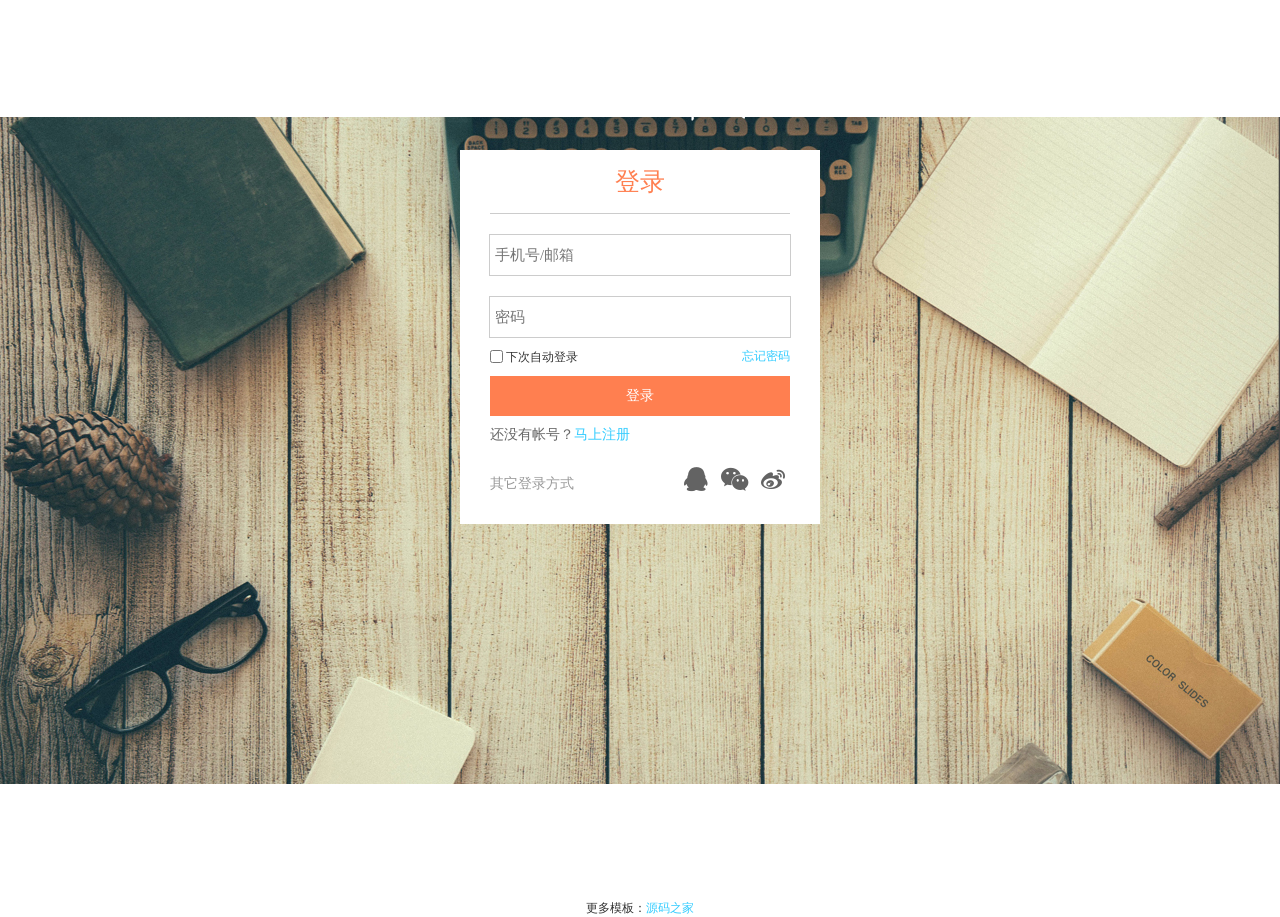
<file: 登陆注册模板/index.html>
<!DOCTYPE html>
<html>
	
<head>
		<meta charset="utf-8">
		<title>登录界面</title>
		<link rel="stylesheet" href="css/reset.css" />
		<link rel="stylesheet" href="css/common.css" />
		<link rel="stylesheet" href="css/font-awesome.min.css" />
	</head>
	<body>
		<div class="wrap login_wrap">
			<div class="content">
				<div class="logo"></div>
				<div class="login_box">	
					
					<div class="login_form">
						<div class="login_title">
							登录
						</div>
						<form action="#" method="post">
							
							<div class="form_text_ipt">
								<input name="username" type="text" placeholder="手机号/邮箱">
							</div>
							<div class="ececk_warning"><span>手机号/邮箱不能为空</span></div>
							<div class="form_text_ipt">
								<input name="password" type="password" placeholder="密码">
							</div>
							<div class="ececk_warning"><span>密码不能为空</span></div>
							<div class="form_check_ipt">
								<div class="left check_left">
									<label><input name="" type="checkbox"> 下次自动登录</label>
								</div>
								<div class="right check_right">
									<a href="#">忘记密码</a>
								</div>
							</div>
							<div class="form_btn">
								<button type="button" onclick="javascript:window.location.href='#'">登录</button>
							</div>
							<div class="form_reg_btn">
								<span>还没有帐号？</span><a href="register.html">马上注册</a>
							</div>
						</form>
						<div class="other_login">
							<div class="left other_left">
								<span>其它登录方式</span>
							</div>
							<div class="right other_right">
								<a href="#"><i class="fa fa-qq fa-2x"></i></a>
								<a href="#"><i class="fa fa-weixin fa-2x"></i></a>
								<a href="#"><i class="fa fa-weibo fa-2x"></i></a>
							</div>
						</div>
					</div>
				</div>
			</div>
		</div>
		<script type="text/javascript" src="js/jquery.min.js" ></script>
		<script type="text/javascript" src="js/common.js" ></script>
		<div style="text-align:center;">
<p>更多模板：<a href="http://www.mycodes.net/" target="_blank">源码之家</a></p>
</div>
	</body>
</html>
</file>
<file: 后台管理模板/css/common.css>
@charset "utf-8";
/* CSS Document */
/*外层框架样式*/

body {
	min-width: 100%;
	height: auto;
}
.container-fluid {
	padding-left: 0!important;
}
#wrap {
	min-width: 100%;
	position: absolute;
	background: #eff3f6 bottom;
	min-height: 100%;
	overflow: hidden;
}
/*@media (min-width: 660px) #wrap {
	min-width: 650px;
}
@media (min-width: 768px) #wrap {
	width: 100%;
	min-width: 750px;
}
@media (min-width: 992px) #wrap {
	width: 100%;
	min-width: 970px;
}
@media (min-width: 1200px) #wrap {
	width: 100%;
	min-width: 1170px;
}*/

.leftMeun {
	position: absolute;
	box-sizing: border-box;
	width: 200px;
	height: 100%;
	background: #4d5e70 bottom;
}
.leftMeun >div {
	padding-left: 20px;
}
#rightContent {
	/*position: absolute;*/
	box-sizing: border-box;
	float: left;
	box-sizing: border-box;
	padding-left: 200px;
	overflow-y: overlay;
	overflow-x: hidden;
	/*background-color: #eff3f6;*/
	clear: both;
	color: #717592;
	min-width: 100%;
	min-height: 500px;
}
/*左侧菜单栏*/

#logoDiv {
	padding-top: 20px;
	padding-bottom: 20px;
	height: 70px;
	background-color: #354457;
	font-size: 17px;
	color: #fff;
	vertical-align: bottom;
}
#logo {
	height: 30px;
	padding-right: 5px;
}
#logoDiv span {
	vertical-align: bottom;
}
#personInfor {
	padding: 10px 5px 10px;
	margin: 0 5px;
	color: #b3bcc5;
	border-bottom: 1px solid #354457;
	overflow-x: hidden;
	padding-left: 20px;
}
#personInfor p {
	font-size: 12px;
	margin-left: -5px;
}
#personInfor a {
	color: #B3BCC5;
	text-decoration: underline;
}
#userName {
	font-size: 15px!important;
	padding: 0;
	margin: 0;
}
.line-div {
	color: #F00;
	height: 5px;
}
.meun dl {
	padding: 0 10px;
}
.meun-title {
	color: #828e9a;
	padding-top: 10px;
	padding-bottom: 10px;
	font-size: 14px;
	font-weight: bold;
}
.meun-item {
	line-height: 40px;
	height: 40px;
	color: #aab1b7;
	cursor: pointer;
}
.meun-item a {
	color: #aab1b7;
	display: block;
}
.meun-item-active a {
	color: #c4c7cc;
	display: block;
}
.meun-item img {
	padding-right: 8px;
	height: 20px;
}
.meun-item-active {
	background-color: #3d4e60;
	border-right: 4px solid #647f9d;
	color: #fff;
}
/*右侧具体内容栏目*/

.check-div {
	height: 70px;
	line-height: 70px;
	*line-height: 60px;
	background-color: #fff;
	padding-left: 30px;
	min-width: 824px !important;
	box-sizing: border-box;
}
.check-div button {
	font-size: 12px;
	font-weight: bold;
}
.check-div select {
	height: 26px;
	width: 120px!important;
	display: inline;
	color: #ccc;
}
.check-div input {
	width: 200px !important;
	display: inline;
}
.tab-pane {
	color: #9095ab;
}
.tableHeader {
	height: 35px;
	line-height: 35px;
	font-size: 12px;
	font-weight: bold;
	color: #646987;
	background-color: #e3e8ee;
	padding: 0 30px;
	text-align: left;
}
.codeTop {
	text-align: right;
}
.tablebody {
	margin: 20px 30px;
	text-align: left;
}
.tablebody .row {
	margin-top: 10px;
	background-color: #fff;
	height: 70px;
	line-height: 70px;
}
.footer {
	float: right;
	margin-right: 20px
}
.modal-header {
	/*background-color: #e3e8ee;*/
}
.modal-title {
	font-weight: bold;
}
.expand-col {
	padding: 0;
	margin-top: 30px;
}
.levl2 {
	padding-left: 30px;
}
.levl3 {
	padding-left: 40px;
}
.sitTable {
	background-color: #fff;
	padding-right: 30px;
}
.sitTable table {
	border-top: none;
	background-color: #FFF;
}
/*表格上部边框线*/

.sitTable .table>tbody>tr:first-child>td {
	border-top: none;
}
.table>tbody>tr>td,
.table>tbody>tr>th,
.table>tfoot>tr>td,
.table>tfoot>tr>th,
.table>thead>tr>td,
.table>thead>tr>th {
	vertical-align: middle !important;
	padding: 8px 15px!important;
}
.btn {
	border: none;
}
.toggle-btn {
	display: none;
	width: 52px;
	height: 50px;
	font-size: 20px;
	padding: 15px;
	cursor: pointer;
	float: left;
	color: #212121;
	-moz-transition: all 0.2s ease-out 0s;
	-webkit-transition: all 0.2s ease-out 0s;
	transition: all 0.2s ease-out 0s;
}
.pd0px {
	padding-left: 200px!important;
}
select {
	padding: 0 auto!important;
}
/*进度条样式*/

@media (max-width: 1123px) {
	#rightContent {
		padding-left: 0;
	}
	.tab-pane {
		min-width: 973px;
	}
	.leftMeun {
		display: none;
	}
	.toggle-btn {
		display: block;
	}
}
.input-xs {
	height: 25px;
	line-height: 25px;
}
.btn-white {
	background: #fff;
	border: 1px solid #ccc!important;
	font-weight: normal!important;
	margin-right: 10px;
}
.btn-green {
	border: 1px solid #ccc!important;
	font-weight: normal!important;
	margin-right: 10px;
	color: #fff;
	background: #529373;
}
.btn-yellow {
	background: #fff;
	border: 1px solid #ccc!important;
	font-weight: normal!important;
	margin-right: 10px;
	color: #eab67c!important;
	border: 1px solid #eab67c!important;
}
/*颜色*/

.gray {
	color: #b7b7b7;
	font-weight: normal;
	padding: 0 10px;
}
.footer .glyphicon {
	font-size: 12px;
	color: #00BDEF;
	padding: 4px;
	background-color: #fff;
	margin-right: 10px;
}
.zhi {
	margin-top: 33px;
	border-radius: 0!important;
	width: 50px!important;
	height: 21px!important;
	line-height: 20px;
	border: none;
	box-shadow: none!important;
}
.duiqi {
	margin-left: -26px!important;
	margin-top: 7px;
	width: 200px!important;
}
.form-horizontal .form-group {
	margin-right: -100px!important;
}
.select-duiqi {
	height: 25px!important;
	color: #ccc!important;
	margin-left: -25px;
	margin-top: 6px;
	width: 200px!important;
}
.linkCcc {
	color: #9095ab!important;
	text-decoration: underline;
	padding-right: 10px;
}
.linkCcc:hover {
	color: #000!important;
	text-decoration: underline;
}
.modal {
	color: #4b4b4b;
}
.top100 {
	margin-top: -25px!important;
	height: 40px!important;
	line-height: 67px!important;
}
.left {
	float: left;
}
.right {
	float: right;
}
</file>
<file: 后台管理模板/css/slide.css>
﻿@charset "utf-8";/* CSS Document */
a,a:hover{text-decoration:none;cursor: pointer;outline:none;}
ul{list-style:none;}
/*设置滑块*/
.grade_warp{/*width:840px;margin:10px auto 15px auto;*/}
.User_grade{width:520px;overflow:hidden; margin:0 auto;/*float:left;*/}
.User_ratings .ratings_title{width:815px;height:78px;font-family:"微软雅黑","宋体";font-size:24px;color:#aaaaaa;}
.User_ratings .ratings_title01{width:407px;height:auto;font-family:"微软雅黑","宋体";font-size:14px;color:#aaaaaa;}
.User_ratings .ratings_title p{float:left;}
.User_ratings .ratings_title p span{font-size:48px;}
.User_ratings .ratings_title p i{color:#7dc234;font-style:normal;}
.User_ratings .ratings_title01 p span{font-size:18px;}
.User_ratings .ratings_title01 p i{color:#7dc234;font-style:normal;}
.User_ratings .ratings_title01 input{width:120px;height:48px;border:0;margin:15px auto auto 45px;float:left;background:url(../images/batton_01.png) -202px -2441px no-repeat;}
.User_ratings .ratings_title01 input:hover{background:url(../images/batton_01.png) -202px -2489px no-repeat;}
.User_ratings .ratings_title01 input01{background:url(../images/batton_01.png) -202px -2537px no-repeat;}
.User_ratings .ratings_title input{width:120px;height:48px;border:0;margin:15px auto auto 45px;float:left;background:url(../images/batton_01.png) -202px -2441px no-repeat;}
.User_ratings .ratings_title input:hover{background:url(../images/batton_01.png) -202px -2489px no-repeat;}
.User_ratings .ratings_title input01{background:url(../images/batton_01.png) -202px -2537px no-repeat;}
.User_ratings .ratings_bars{width:520px;height:60px;margin-top:20px;float:left;}
.User_ratings .ratings_bars .bars_10{font-size:16px;line-height:25px;float:left;color:#a0a0a0;}
.User_ratings .ratings_bars .scale{width:400px;height:13px;float:left;margin:7px 10px auto 10px;position:relative;background:url(../images/progress02.png) 0 0 no-repeat;}
.User_ratings .ratings_bars .scale div{width:0px;position:absolute;width:0;left:0;height:13px;bottom:0;background:url(../images/progress02.png) 0 -14px no-repeat;}
.User_ratings .ratings_bars .scale>span{width:50px;height:32px;position:absolute;left:-2px;top:-9px;cursor:pointer;background: url(../images/circle.png) no-repeat;line-height: 80px;}
</file>
<file: 登陆注册模板/css/common.css>
header{
	width: 100%;
	height: 50px;
	background: #1e1b29;
	border-bottom: solid 4px red;
}
.member_wrap{
	
}
.header_item{
	overflow: hidden;
}
.user_menu{
	width: 100%;
	height: 170px;
	padding: 20px 0;
	background:url(../img/banner_bg.html) repeat;
}
.header_item{
	
	width: 980px;
	margin: 0 auto;
}
.menu_head{
	width: 100px;
	height: 100px;
	border-radius: 100px;
	border: solid 3px #fff;
	overflow: hidden;
}
.menu_head img{
	width: 100%;
	height: 100%;
}
.menu_info{
	width:840px;
	margin-left: 20px;	
}
.info_name{
	font-size: 18px;
	line-height: 40px;
	font-weight: bold;
	color: #fff;
}
.info_name_box{
	margin-top: 10px;
}
.level{
	font-size: 14px;
	color: #f60;
	font-weight: bold;
}
.info_desc{
	margin-top: 10px;
	font-size: 14px;
	color: #FFF;
}
.banner_menu{
	width: 980px;
	height: 50px;
	margin: 20px auto;
	background: #fff;
}


.nav_box{
	margin-top: 50px;
}
.nav_box ul {
	overflow: hidden;
}
.nav_box ul li{
	display: block;
	padding: 0 20px;
}
.nav_box ul li a{
	color: #fff;
	font-size: 16px;
}
.nav_box ul li a:hover{
	color: red;
}





.login_wrap{
	background: url(../img/logo_bg.jpg) no-repeat center;
	background-size: 100%;
}
.logo{
	width: 500px;
	height: 150px;
	margin: 0px auto;
	background: url(../img/logowz.png) no-repeat center;
}
.login_box{
	width: 360px;
	background: #FFFFFF;
	margin: 0px auto;
}
.login_title{
	font-size: 25px;
	text-align: center;
	color: #FF7F50;
	padding: 15px 0;
	width: 300px;
	margin: 0 auto;
	border-bottom: solid 1px #CCCCCC;
}
.form_text_ipt{
	width: 300px;
	height: 40px;
	border: solid 1px #CCCCCC;
	margin: 20px auto 0 auto;
	background: #FFFFFF;
}
.form_check_ipt{
	width: 300px;
	margin:  10px auto;
	overflow: hidden;
}
.form_text_ipt input{
	width: 290px;
	height: 30px;
	margin: 5px;
	border: none;
	font-family: "微软雅黑";
	font-size: 15px;
	color: #666;
}
.check_left label{
	cursor: pointer;
}
.check_left label input{
	position: relative;
	top: 2px;
}
.form_btn{
	width: 300px;
	height: 40px;
	margin:  10px auto;
}
.form_btn button{
	width: 100%;
	height: 100%;
	border: none;
	color: #FFFFFF;
	font-size: 14px;
	background: #FF7F50;
	cursor: pointer;
}
.form_reg_btn{
	width: 300px;
	margin: 0 auto;
	font-size: 14px;
	color: #666;
}
.other_login{
	overflow: hidden;
	width: 300px;
	height: 80px;
	line-height: 80px;
	margin: 0px auto;
}
.other_left{
	font-size: 14px;
	color: #999;
}

.other_right a{
	margin:5px;
	color:#636363;
}

.other_right a:hover{
	color:#AEEEEE;
}
</file>
